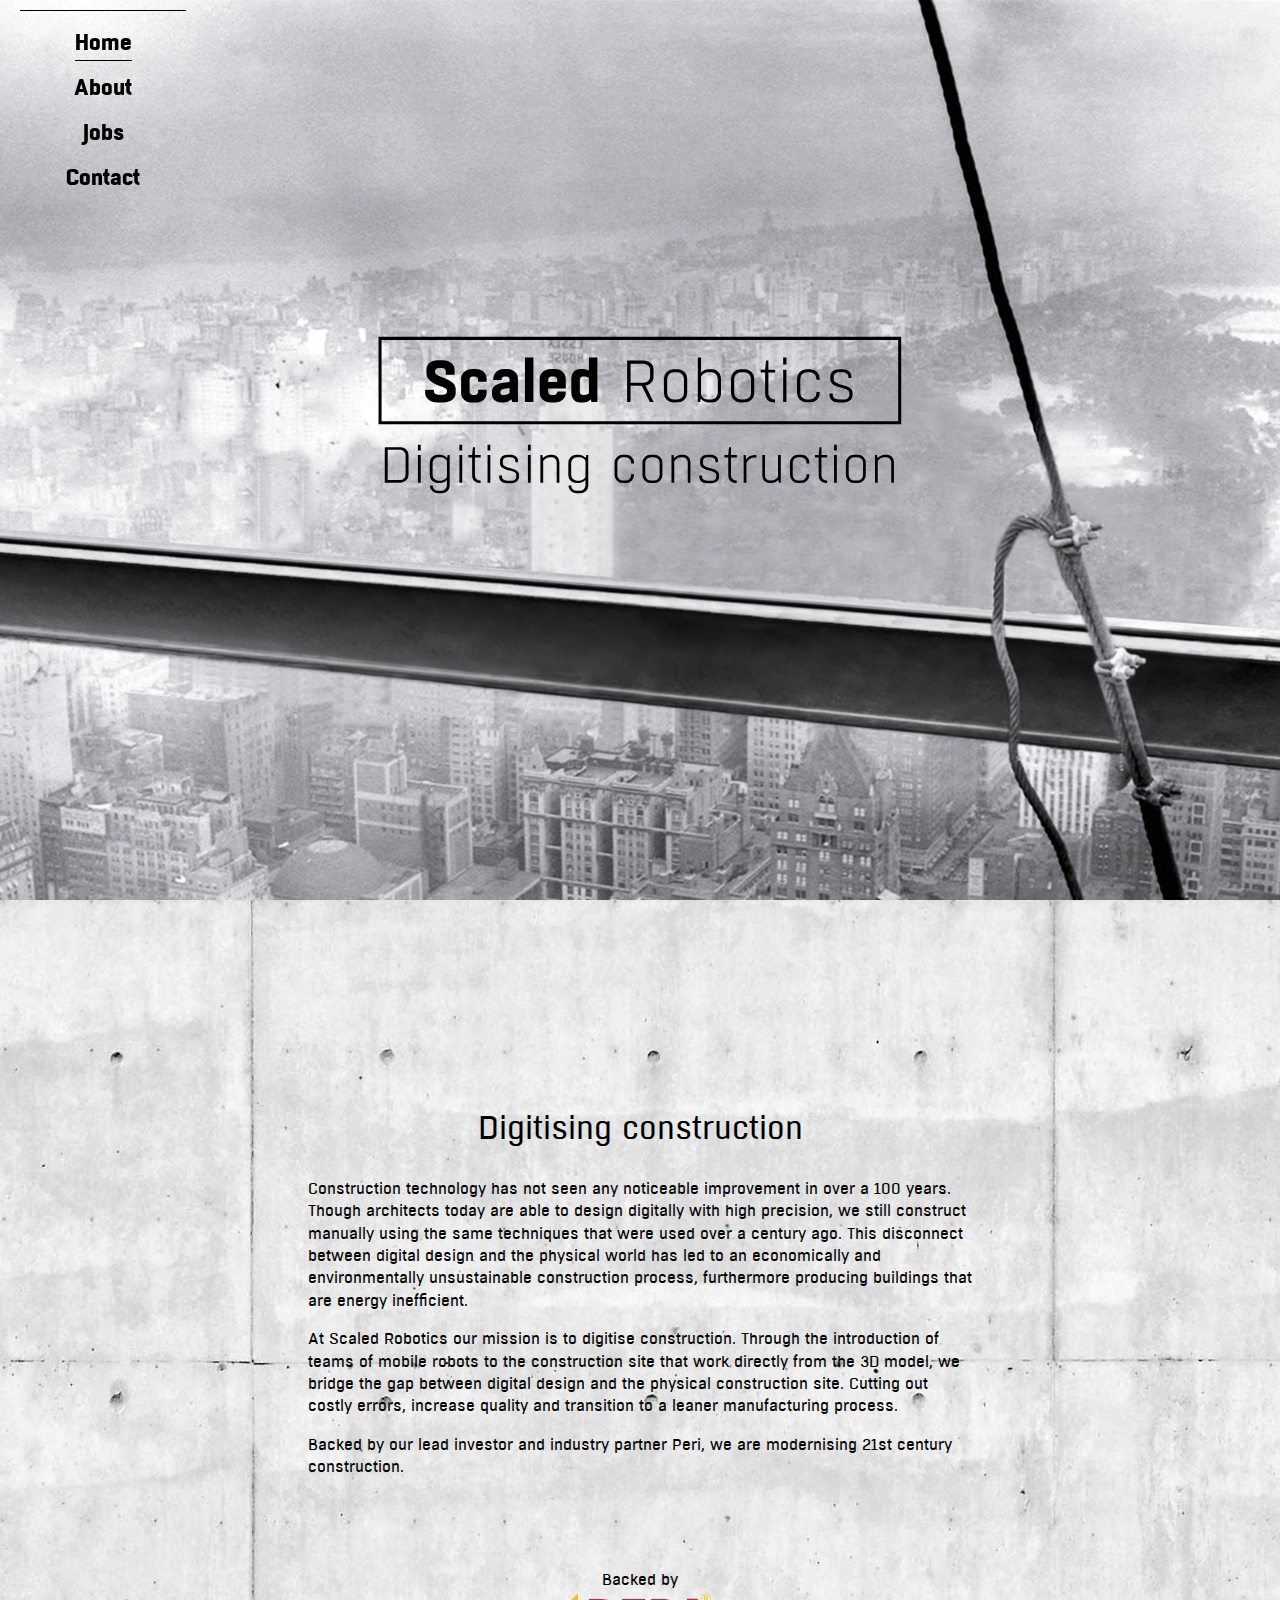
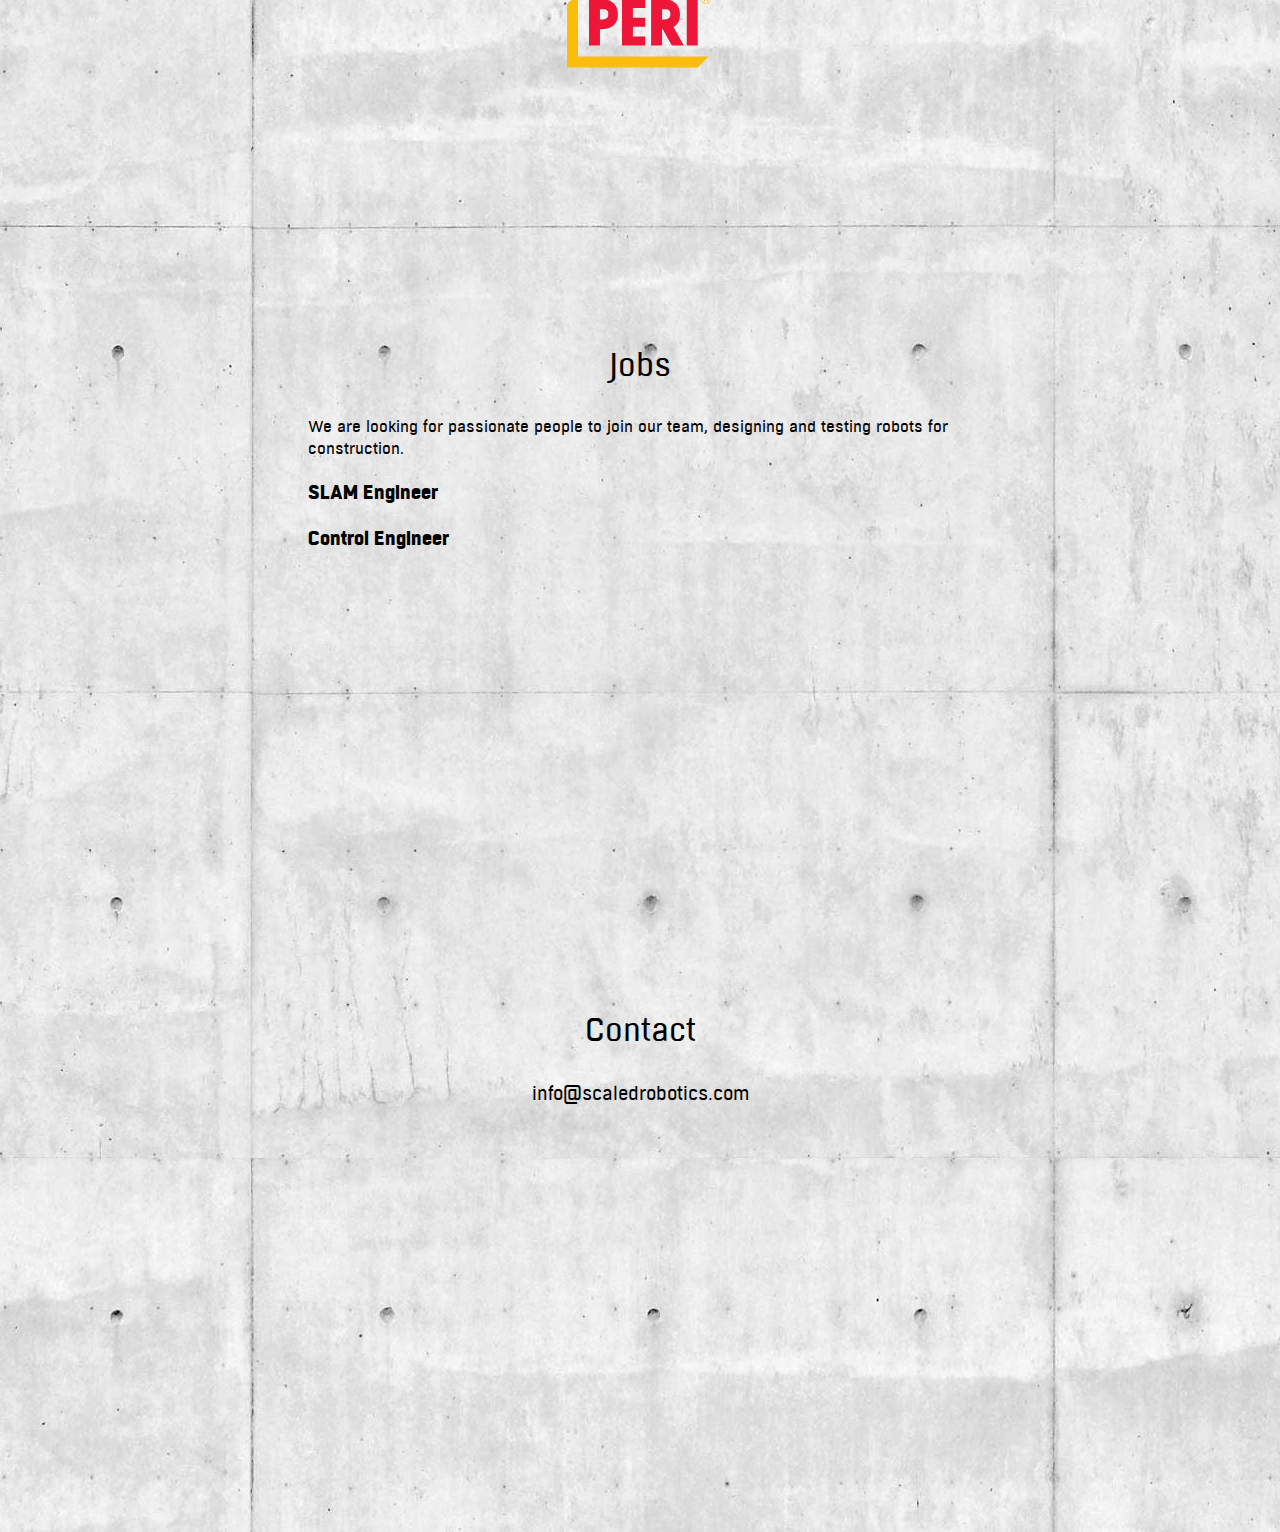
<file: index.html>
<!doctype html>
<html>
  <head>
    <title>Scaled Robotics</title>
    <meta name="viewport" content="width=device-width, initial-scale=1.0, user-scalable=no">
    <link rel="stylesheet" type="text/css" href="jquery.fullPage.min.css" />
    <link rel="stylesheet" href="app.css">
    <script src="jquery.min.js"></script>
  </head>
  <body>

    <ul id="menu">
      <li data-menuanchor="home" class="active"><a href="#home">Home</a></li>
      <li data-menuanchor="about"><a href="#about">About</a></li>
      <li data-menuanchor="jobs"><a href="#jobs">Jobs</a></li>
      <li data-menuanchor="contact"><a href="#contact">Contact</a></li>
    </ul>

    <div class="section" id="home">
      <img src="scaledrobotics.svg" id="logo" alt="Scaled Robotics" class="valign" style="margin-top: -35px" />
    </div>

    <div id="main">
      <div class="section" id="about">
        <div class="container">
          <h2>Digitising construction</h2>
          <p>Construction technology has not seen any noticeable improvement in over a 100 years. Though architects today are able to design digitally with high precision, we still construct manually using the same techniques that were used over a century ago. This disconnect between digital design and the physical world has led to an economically and environmentally unsustainable construction process, furthermore producing buildings that are energy inefficient.</p>

          <p>At Scaled Robotics our mission is to digitise construction. Through the introduction of teams of mobile robots to the construction site that work directly from the 3D model, we bridge the gap between digital design and the physical construction site. Cutting out costly errors, increase quality and transition to a leaner manufacturing process.</p>
          <p>Backed by our lead investor and industry partner Peri, we are modernising 21st century construction.</p>

          <p><a href="https://www.peri.com" target="_blank" id="peri-logo">Backed by<img src="Peri-logo.svg" /></a></p>
        </div>
      </div>

      <div class="section" id="jobs">
        <div class="container">
          <h2>Jobs</h2>
          <p>We are looking for passionate people to join our team, designing and testing robots for construction.</p>

          <h3 data-tab="slam">SLAM Engineer</h3>
          <div id="slam" class="tab">
            <h4>Overview</h4>
            <p>Working as part of a team to implement SLAM for mobile robots on the construction site. Getting your hands dirty building the first robots for construction, pushing the boundaries of the industry.</p>

            <h4>Responsibilities:</h4>
            <ul>
              <li>Implementing graph-based SLAM combining LIDAR and vision in challenging environments.</li>
              <li>Implementing map building for mobile platforms.</li>
              <li>Working closely with a broad spectrum of people, including construction professionals to ensure a testable product is being developed.</li>
              <li>Overseeing onsite evaluation and testing.</li>
              <li>Integrating SLAM with larger robotics navigation software.</li>
              <li>Understanding effects of mechanical and electrical design on SLAM system.</li>
              <li>Take initiative and push the systematic evaluation of algorithms</li>
            </ul>

            <h4>Qualifications</h4>
            <ul>
              <li>Masters/PhD in Robotics or Computer Vision with experience in SLAM and 3D reconstruction; alternatively comparable industry career.</li>
              <li>At least 2-3 years experience developing algorithms for graph-based SLAM, pose estimation, visual odometry, probabilistic filtering and sensor fusion.</li>
              <li>Experience working with graph optimization backends for SLAM solutions (g2o, CERES).</li>
              <li>Experience working with wide variety of sensors, including RGBD Cameras, stereo cameras, LIDAR and TOF cameras.</li>
              <li>Experienced Object Oriented Programmer in C++ and Python.</li>
              <li>Experience with commonly used packages PCL, ROS, Gazebo, OpenCV.</li>
              <li>Experience with version control (specifically GIT).</li>
              <li>Experience developing in Linux.</li>
              <li>Publications at top robotics conferences (RSS, ICRA, IROS) or 3D Vision and CV conferences (3DV, CVPR, ICCV, ECCV) in related areas.</li>
              <li>Bonus: knowledge of GPU programming.</li>
              <li>Bonus: Open Source Software development and deployment.</li>
            </ul>
          </div>

          <h3 data-tab="robotics">Control Engineer</h3>
          <div id="robotics" class="tab">
            <h4>Overview</h4>
            <p>Working as part of a team developing a base system capable of manipulation under uncertainty.</p>
            <h4>Responsibilities</h4>
            <ul>
            <li>Implementing real time control software for 6.d.o.f arm</li>
            <li>Implementing position and force control algorithms for robotic arms.</li>
            <li>Implementing planning and control algorithms for closing perception action loops for compliant and stiff actuators</li>
            <li>Take initiative and lead the systematic evaluation of algorithms</li>
            </ul>
            <h4>Qualifications</h4>
            <ul>
            <li>Masters/PhD in Robotics or Controls with experience in advanced control and planning techniques for high d.o.f systems ; alternatively comparable industry career.</li>
            <li>At least 2-3 years experience developing algorithms for compliant control, manipulation, state estimation and system identification.</li>
            <li>Experience working with different physics engines ODE, Bullet, MuJoCo HAPTIX </li>
            <li>Experience working with different robotics hardware</li>
            <li>Experienced Object Oriented Programmer in C++ and Python</li>
            <li>Experience with commonly used packages ROS, Gazebo, MoveIt!</li>
            <li>Experience with version control (specifically GIT)</li>
            <li>Experience developing in Linux</li>
            <li>Publications at top robotics conferences (RSS, ICRA, IROS, Humanoids)</li>
            <li>Bonus: knowledge of development in Xenomai</li>
            <li>Bonus: Open Source Software development and deployment</li>
            </ul>
          </div>

        </div>
      </div>

      <div class="section" id="contact">
        <div class="container">
          <div class="valign">
            <h2>Contact</h2>
            <!-- <p>If you have any questions, want to know about us. Want to work with us or just curious about construction robotics. Get in touch.</p> -->
            <p><a class="big-link" href="mailto:info@scaledrobotics.com">info@scaledrobotics.com</a></p>
          </div>
        </div>
      </div>
    </div>

    <script src="scrolling.js"></script>
  </body>
</html>
</file>
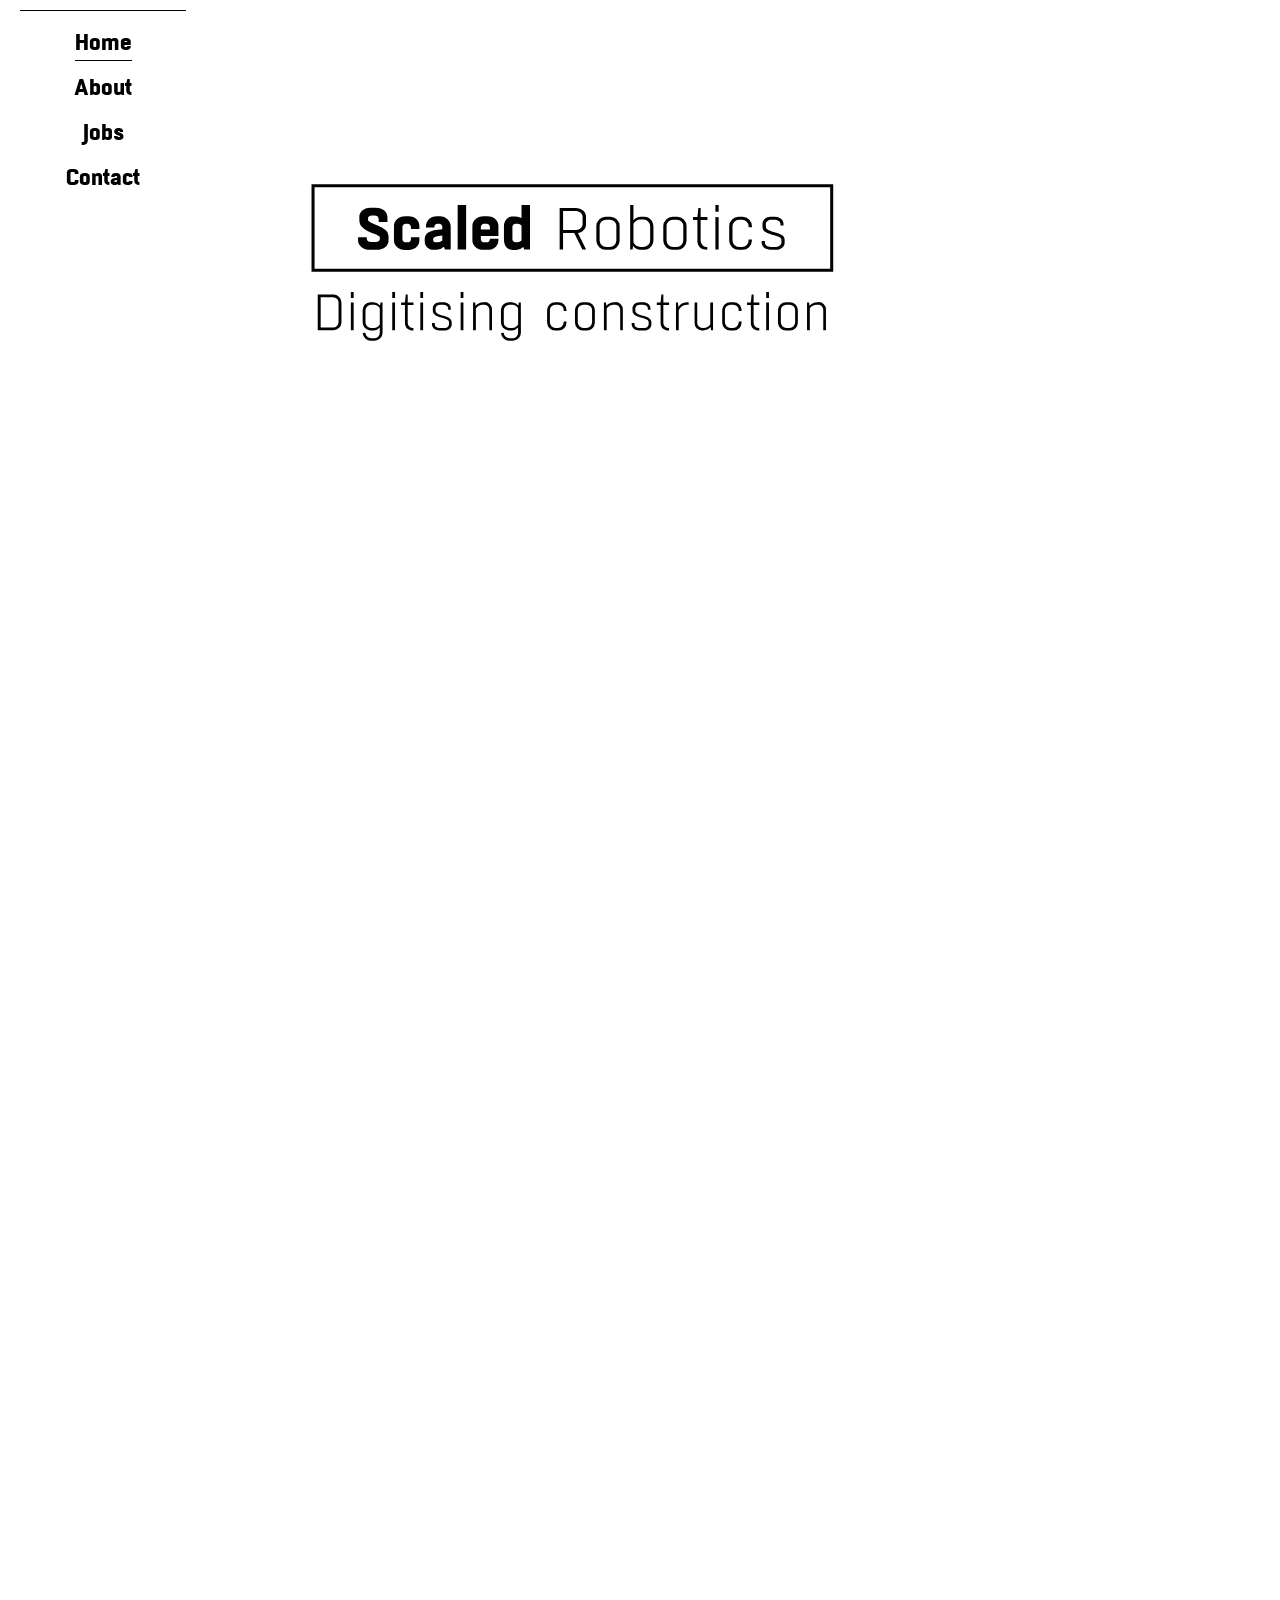
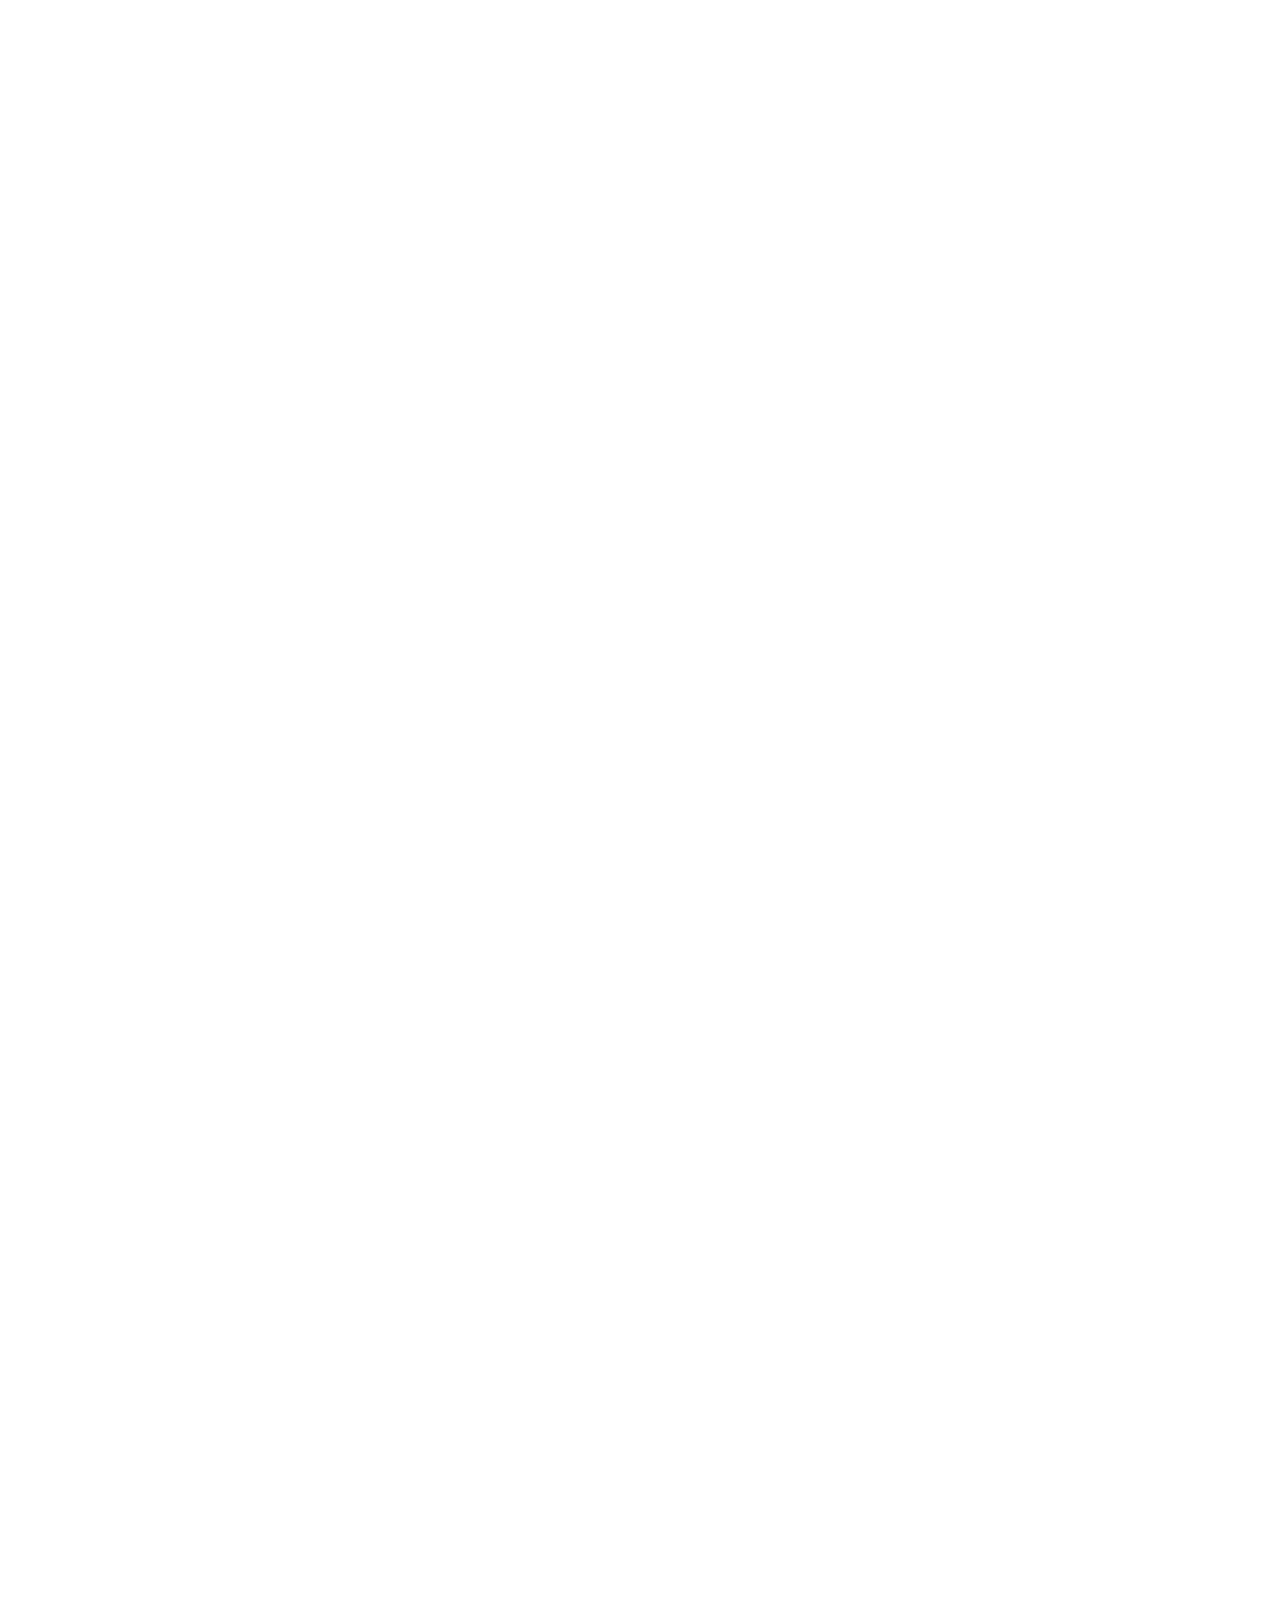
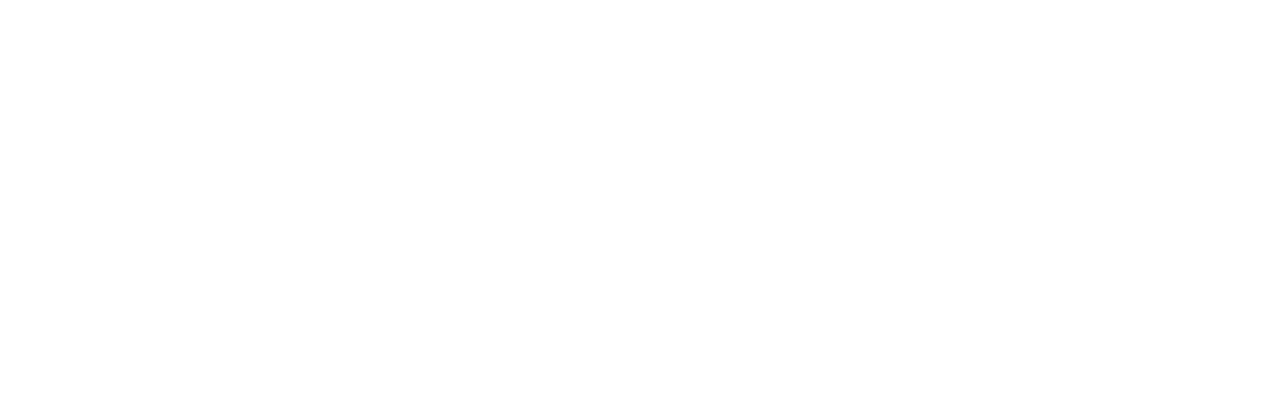
<file: old.html>
<!doctype html>
<html>
  <head>
    <title>Scaled Robotics</title>
    <meta name="viewport" content="width=device-width, initial-scale=1.0, user-scalable=no">
    <link rel="stylesheet" type="text/css" href="jquery.fullPage.min.css" />
    <link rel="stylesheet" href="app.css">
    <script src="jquery.min.js"></script>
    <script src="jquery-ui.min.js"></script>
    <script type="text/javascript" src="scrolloverflow.min.js"></script>
    <script type="text/javascript" src="jquery.fullPage.min.js"></script>
  </head>
  <body>

    <ul id="menu">
      <li data-menuanchor="home" class="active"><a href="#home">Home</a></li>
      <li data-menuanchor="about"><a href="#about">About</a></li>
      <li data-menuanchor="jobs"><a href="#jobs">Jobs</a></li>
      <li data-menuanchor="contact"><a href="#contact">Contact</a></li>
    </ul>

    <div id="fullpage">
      <div class="section home" data-anchor="home">
        <div class="container">
          <img src="scaledrobotics.svg" id="logo" />
        </div>
      </div>

      <div class="section" data-anchor="about">
        <div class="container">
          <h1>Digitising construction</h1>
          <p>The construction industry is still using the same tools as 100 years ago. Whilst we may design digitally we still construct manually and it's this disconnect that has led to an environmentally unfriendly, inefficient construction process that produces poor quality buildings. This is both economically and environmentally unsustainable.</p>
          <p>At Scaled Robotics our mission is to digitize construction, introducing teams of mobile robots to the construction site that work directly from the 3D model, bridging the gap between digital design and physical construction. Applying recent advances in robotics to cut out costly errors, increase quality and transition to a leaner manufacturing process.</p>
          <p>Backed by our principle investor Peri and other industry partners, we are building the robots to transform construction.</p>


          <p><a href="https://www.peri.com" target="_blank" id="peri-logo">Backed by<img src="Peri-logo.svg" /></a></p>
        </div>
      </div>

      <div class="section" data-anchor="jobs">
        <div class="slide">
          <div class="container">
            <h1>Jobs</h1>
            <p>We are looking for passionate people to join our team, designing and testing robots for construction.</p>
            <h2>SLAM Engineer</h2>
            <h3>Overview</h3>
            <p>Working as part of a team to implement SLAM for mobile robots on the construction site. Getting your hands dirty building the first robots for construction, pushing the boundaries of the industry.</p>
<!--
            <p><a href="#jobs/1" class="underline">Job Responsibilities</a></p>
            <p><a href="#jobs/2" class="underline">Job Qualifications</a></p>

          </div>
        </div>
        <div class="slide">
          <div class="container">
 -->
            <h3>Responsibilities:</h3>
            <ul>
              <li>Implementing graph-based SLAM combining LIDAR and vision in challenging environments.</li>
              <li>Implementing map building for mobile platforms.</li>
              <li>Working closely with a broad spectrum of people, including construction professionals to ensure a testable product is being developed.</li>
              <li>Overseeing onsite evaluation and testing.</li>
              <li>Integrating SLAM with larger robotics navigation software.</li>
              <li>Understanding effects of mechanical and electrical design on SLAM system.</li>
              <li>Take initiative and push the systematic evaluation of algorithms</li>
            </ul>
<!--
            <p><a href="#jobs/0" class="underline">Job Description</a></p>
            <p><a href="#jobs/2" class="underline">Job Qualifications</a></p>

          </div>
        </div>
        <div class="slide">
          <div class="container">
 -->
            <h3>Qualifications</h3>
            <ul>
              <li>Masters/PhD in Robotics or Computer Vision with experience in SLAM and 3D reconstruction; alternatively comparable industry career.</li>
              <li>At least 2-3 years experience developing algorithms for graph-based SLAM, pose estimation, visual odometry, probabilistic filtering and sensor fusion.</li>
              <li>Experience working with graph optimization backends for SLAM solutions (g2o, CERES).</li>
              <li>Experience working with wide variety of sensors, including RGBD Cameras, stereo cameras, LIDAR and TOF cameras.</li>
              <li>Experienced Object Oriented Programmer in C++ and Python.</li>
              <li>Experience with commonly used packages PCL, ROS, Gazebo, OpenCV.</li>
              <li>Experience with version control (specifically GIT).</li>
              <li>Experience developing in Linux.</li>
              <li>Publications at top robotics conferences (RSS, ICRA, IROS) or 3D Vision and CV conferences (3DV, CVPR, ICCV, ECCV) in related areas.</li>
              <li>Bonus: knowledge of GPU programming.</li>
              <li>Bonus: Open Source Software development and deployment.</li>
            </ul>
<!--
            <p><a href="#jobs/1" class="underline">Job Responsibilities</a></p>
            <p><a href="#jobs/0" class="underline">Job Description</a></p>
-->
          </div>
        </div>
      </div>

      <div class="section" data-anchor="contact">
        <div class="container">
          <h1>Contact</h1>
          <!-- <p>If you have any questions, want to know about us. Want to work with us or just curious about construction robotics. Get in touch.</p> -->
          <p><a class="big-link" href="mailto:info@scaledrobotics.com">info@scaledrobotics.com</a></p>
        </div>
      </div>
  </div>
  <script>
    $(document).ready(function() {
      $('#fullpage').fullpage({
        menu: '#menu',
        // css3: true,
        // scrollingSpeed: 1000,
        scrollOverflow: true
        // anchors:['home', 'about', 'jobs', 'contact']
      });
      // var hash = (window.location.hash == "" ? '#home' : window.location.hash)
      // $("a[href='"+hash+"']").focus()
    });
  </script>
  </body>
</html>
</file>
<file: app.css>
@font-face {
  font-family: 'boxedregular';
  src: url('tipo_ppel_-_boxedregular-webfont.woff2') format('woff2'),
       url('tipo_ppel_-_boxedregular-webfont.woff') format('woff');
  font-weight: normal;
  font-style: normal;
}

@font-face {
  font-family: 'boxedheavy';
  src: url('tipo_ppel_-_boxedheavy-webfont.woff2') format('woff2'),
       url('tipo_ppel_-_boxedheavy-webfont.woff') format('woff');
  font-weight: normal;
  font-style: normal;
}

@font-face {
  font-family: 'boxedbook';
  src: url('tipo_ppel_-_boxedbook-webfont.woff2') format('woff2'),
       url('tipo_ppel_-_boxedbook-webfont.woff') format('woff');
  font-weight: normal;
  font-style: normal;
}

* {
  box-sizing: border-box;
}

body {
  font-family: boxedregular;
  margin: 0;
  padding: 0;
  line-height: 1.4;
}

#main {
  background: #D2D2D2 url('concrete2.jpg') top center;
  overflow: hidden;
}

.section {
  display: block;
  overflow: hidden;
  position: relative;
  /*min-height: 100vh;*/
}

.section#home {
  background: #BBBABF url('Front_Page_image_NYC.jpg') center no-repeat;
  background-size: cover;
  text-align: center;
  vertical-align: middle;
}
.section#home, .section#contact {
  height: 100vh;
}
.section#contact {
  margin-bottom: 40px;
}
.section#contact .container {
  padding-top: 0px;
}

#logo {
  max-width: 280px;
}

.valign {
  position: relative;
  top: 50%;
  transform: translateY(-50%);
}

.container {
  margin: 0 auto;
  max-width: 745px;
  padding: 20vh 40px 20px;
  height: 100%;
}

li {
  margin: 0;
  padding: 0;
  line-height: 1.6;
  /*list-style: none;*/
}

a {
  text-decoration: none;
  color: #000;
  outline: none;
}

a.big-link {
  font-size: 1.2em;
  text-align: center;
  display: block;
  margin: 0 auto;
}

h1,h2,h3,h4 {
  font-weight: normal;
}

h2 {
  text-align: center;
  font-size: 2em;
}
h3 {
  font-size: 1.2em;
  font-family: boxedheavy;
}
h4 {
  font-size: 1.1em;
}

#peri-logo {
  text-align: center;
  margin: 90px auto 40px;
  display: block;
  clear: both;
  max-width: 150px;
}
#peri-logo img {
  width: 100%;
}
a.underline {
  text-decoration: underline;
}


/*menu*/


#menu {
  font-family: boxedheavy;
  -webkit-font-smoothing: antialiased;
  font-size: 20px;
  line-height: 35px;
  position: fixed;
  z-index: 10;
  background: black;
  overflow: hidden;
  margin-top: 0px;
  width: 100%;
  padding: 0;
  text-align: center;
}
#menu a {
  color: #FFF;
}
/*#menu a:hover {
  color: #333;
}*/
#menu li {
  display: inline;
  margin-left: 15px;
  line-height: 42px;
}
li.active a {
  border-bottom: 2px solid white;
}
@media screen and (min-width: 550px) {
  #logo {
    max-width: 400px;
  }
}
@media screen and (min-width: 980px) {
  #logo {
    max-width: 530px;
  }
  #menu {
    border-top: 1px solid black;
    max-width: 180px;
    width: 13%;
    text-align: center;
    background: none;
    left: 20px;
    top: 10px;
    list-style: none;
    margin: 0;
    padding: 10px 0 0;
    margin-left: 0;
    font-size: 22px;
  }
  #menu li {
    display: block;
    margin: 0;
    line-height: 45px;
  }
  #menu a {
    color: black;
  }
  li.active a {
    border-bottom: 1px solid black;
  }
}

h3 {
  cursor: pointer;
}
h3:hover {
  color: #333;
}
</file>
